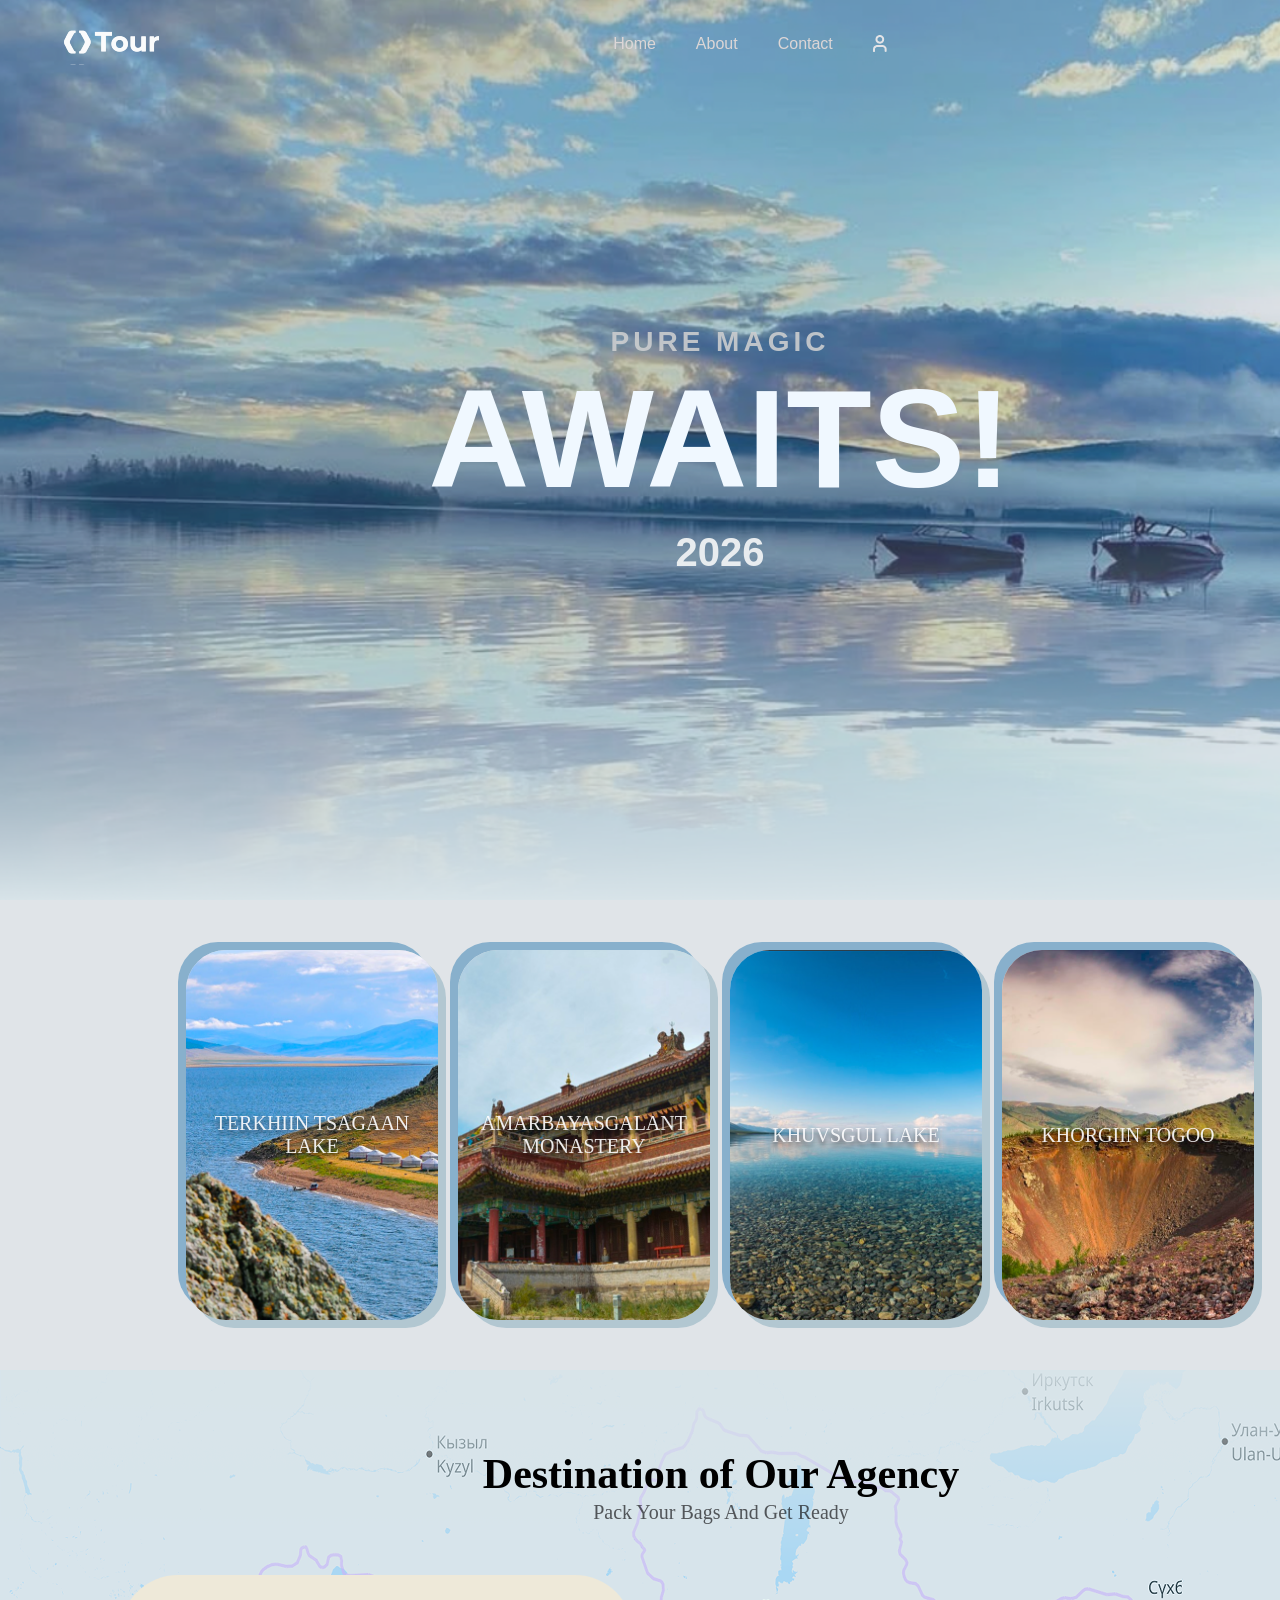
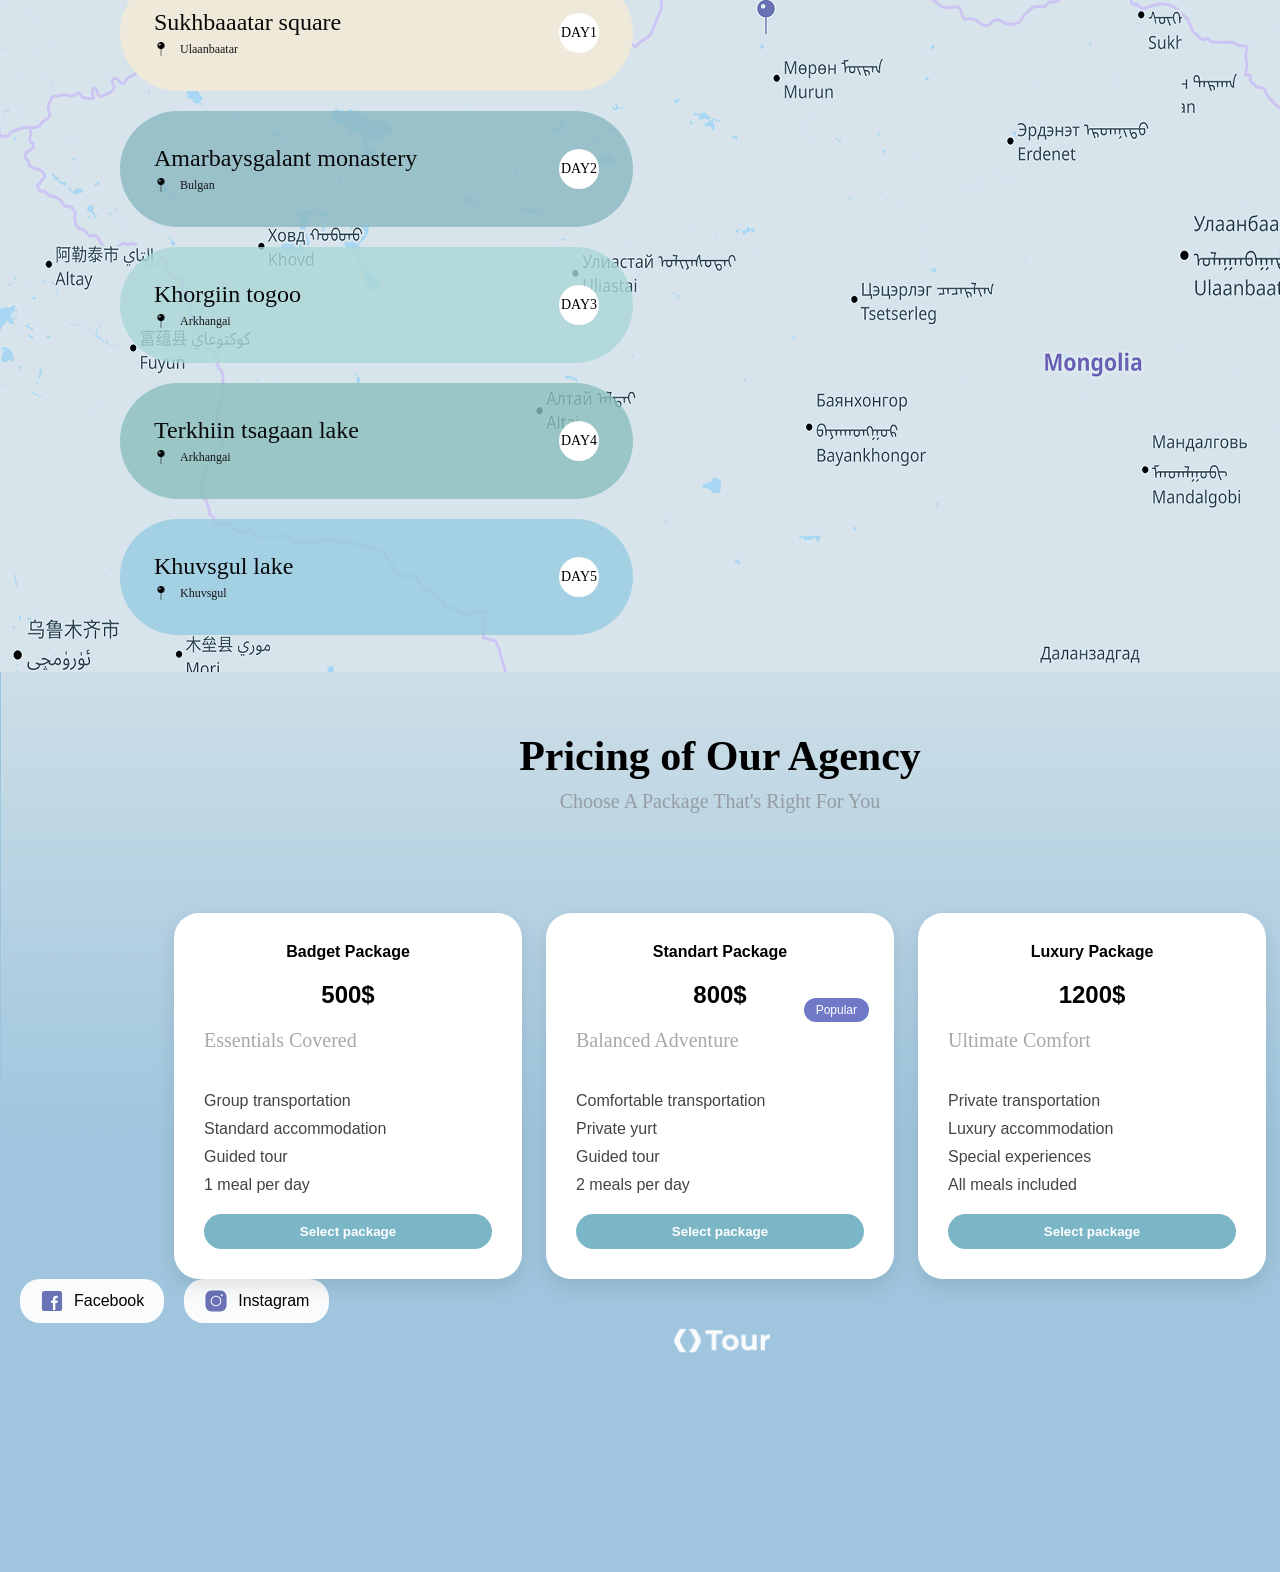
<file: index.html>
<!doctype html>
<html lang="en">
  <head>
    <meta charset="UTF-8" />
    <meta name="viewport" content="width=device-width, initial-scale=1.0" />
    <title>Tour 2026</title>
    <link rel="stylesheet" href="style.tour2026.css" />
  </head>
  <body>
    <section>
      <header class="hero">
        <nav class="navbar">
          <div class="logo">
            <img src="images/logo 1.png" alt="" />
          </div>
          <ul class="menu">
            <li><a href="#">Home</a></li>
            <li><a href="#">About</a></li>
            <li><a href="#">Contact</a></li>
            <li>
              <a href="#"></a>
              <img src="images/Vector (2).png" alt="" />
            </li>
          </ul>
          <div class="lang">EN</div>
        </nav>
        <div class="hero-text">
          <h3>PURE MAGIC</h3>
          <h1>AWAITS!</h1>
          <h2>2026</h2>
        </div>
      </header>
    </section>

    <section class="destinations">
      <div class="card" style="background-image: url(images/1.png)">
        <p>Terkhiin tsagaan lake</p>
      </div>
      <div class="card" style="background-image: url(images/2.png)">
        <p>Amarbayasgalant Monastery</p>
      </div>
      <div class="card" style="background-image: url(images/3.png)">
        <p>Khuvsgul lake</p>
      </div>
      <div class="card" style="background-image: url(images/4.png)">
        <p>Khorgiin togoo</p>
      </div>
    </section>

    <section class="roadmap">
      <div class="first">
        <h3 class="t1">Destination of Our Agency</h3>
        <h5 class="t2">Pack your bags and get ready</h5>
      </div>
      <div class="frame1">
        <div class="containerleft">
          <div class="day1" id="sukh">
            <div class="localinfo">
              <img class="image1" src="images/Frame 176.png" alt="" />
              <div class="locationname">Sukhbaaatar square</div>
              <div class="iconcontainer">
                <img
                  width="14"
                  height="14"
                  src="Icon Container.svg"
                  alt=""
                />
                <div class="locationregion">Ulaanbaatar</div>
              </div>
            </div>
            <div class="daycontainer">DAY1</div>
          </div>
          <div class="day1" id="amar">
            <div class="localinfo">
              <img class="image2" src="images/Frame 177.png" alt="" />
              <div class="locationname">Amarbaysgalant monastery</div>
              <div class="iconcontainer">
                <img
                  width="14"
                  height="14"
                  src="Icon Container.svg"
                  alt=""
                />
                <div class="locationregion">Bulgan</div>
              </div>
            </div>
            <div class="daycontainer">DAY2</div>
          </div>
          <div class="day1" id="khor">
            <div class="localinfo">
              <img class="image3" src="images/11111.png" alt="" />
              <div class="locationname">Khorgiin togoo</div>
              <div class="iconcontainer">
                <img
                  width="14"
                  height="14"
                  src="Icon Container.svg"
                  alt=""
                />
                <div class="locationregion">Arkhangai</div>
              </div>
            </div>
            <div class="daycontainer">DAY3</div>
          </div>
          <div class="day1" id="ter">
            <div class="localinfo">
              <img class="image4" src="images/Frame 178.png" alt="" />
              <div class="locationname">Terkhiin tsagaan lake</div>
              <div class="iconcontainer">
                <img width="14" height="14" src="Icon Container.svg" alt="" />
                <div class="locationregion">Arkhangai</div>
              </div>
            </div>
            <div class="daycontainer">DAY4</div>
          </div>
          <div class="day1" id="khuv">
            <div class="localinfo">
              <img class="image5" src="images/Frame 179.png" alt="" />
              <div class="locationname">Khuvsgul lake</div>
              <div class="iconcontainer">
                <img
                  width="14"
                  height="14"
                  src="Icon Container.svg"
                  alt=""
                />
                <div class="locationregion">Khuvsgul</div>
              </div>
            </div>
            <div class="daycontainer">DAY5</div>
          </div>
        </div>
        <div class="containerright"></div>
      </div>
    </section>
   
    <section class="pricing">
      <h1>Pricing of Our Agency</h1>
      <p>Choose A Package That's Right For You</p>
      <div class="price-container">
        <!-- card 1 -->
        <div class="price-card">
            <div class="title">Badget Package</div>
             <h2>500$</h2>
             <p class="small">Essentials Covered</p>
          <ul>
            <li>Group transportation</li>
            <li>Standard accommodation</li>
            <li>Guided tour</li>
            <li>1 meal per day</li>
          </ul>
          <button>Select package</button>
        </div>
        <!-- Card 2 -->
        <div class="price-card">
            <div class="title">Standart Package</div>
            <h2>800$</h2>
            <p class="small">Balanced Adventure</p>

            <span class="badge">Popular</span>
          <ul>
            <li>Comfortable transportation</li>
            <li>Private yurt</li>
            <li>Guided tour</li>
            <li>2 meals per day</li>
          </ul>
          <button>Select package</button>
        </div>
        <!-- Card 3 -->
        <div class="price-card">
            <div class="title">Luxury Package</div>
             <h2>1200$</h2>
             <p class="small">Ultimate Comfort</p>
          <ul>
            <li>Private transportation</li>
            <li>Luxury accommodation</li>
            <li>Special experiences</li>
            <li>All meals included</li>
          </ul>
          <button>Select package</button>
        </div>
      </div>
        
      <div class="footer section">
          <div class="socialmedia">
            <div class="facebook">
              <img src="Facebook Icon.svg" width="24" height="24" alt="" />
              <div class="facebook-text">Facebook</div>
            </div>
            <div class="instagram">
              <img src="Instagram Icon.svg" width="24px" height="24px" alt="" />
              <div class="instagram-text">Instagram</div>
            </div>
          </div>
          <img src="images/logo 1.png" width="101px" height="35px" alt="" />
        </div>
      </div>
    </section>
  </body>
</html>
</file>
<file: style.tour2026.css>
* {
  margin: 0;
  padding: 0;
  box-sizing: border-box;
  font-family: Arial, Helvetica, sans-serif;
}

.hero {
  width: 1440px;
  height: 100vh;
  background-image: url("images/HeroImage.png");
  background-size: cover;
  background-position: center;
  position: relative;
  color: white;
}

/* Navigation */

.navbar {
  display: flex;
  justify-content: space-between;
  align-items: center;
  padding: 25px 60px;
}

.logo {
  font-size: 22px;
  font-weight: bold;
  background: url("images/logo 1.png");
}

.menu {
  display: flex;
  list-style: none;
  gap: 40px;
}

.menu a {
  text-decoration: none;
  color: rgb(220, 214, 214);
  font-size: 16px;
}

.lang {
  background: white;
  color: black;
  width: 40px;
  height: 40px;
  border-radius: 50%;
  display: flex;
  align-items: center;
  justify-content: center;
  font-size: 14px;
}

/* Hero text */

.hero-text {
  position: absolute;
  top: 50%;
  left: 50%;
  transform: translate(-50%, -50%);
  text-align: center;
}

.hero-text h3 {
  letter-spacing: 4px;
  font-size: 28px;
  opacity: 0.9;
  color: rgb(203, 205, 207);
  font-style: initial;
}

.hero-text h1 {
  font-size: 140px;
  font-weight: 900;
  color: aliceblue;
}

.hero-text h2 {
  font-size: 40px;
  margin-top: 10px;
  color: rgb(232, 236, 239);
}
/* Destination*/
.destinations {
  width: 1440px;
  display: flex;
  justify-content: center;
  gap: 20px;
  padding: 50px;
  background: #e0e4e8;
}

.card {
  width: 275px 49px;
  height: 370px;
  background-size: cover;
  background-position: center;
  border-radius: 40px;
  box-shadow:
    -8px -8px 0 0 rgba(31, 114, 170, 0.46),
    8px 8px 0 0 rgba(41, 114, 139, 0.25);
  display: inline-flex;
  justify-content: center;
  align-items: center;
  padding: 10px;
  color: rgb(169, 141, 141);
  transition: transform 0.3s;
  gap: 40px;
}

.card p {
  color: rgba(253, 253, 254, 0.911);
  text-align: center;
  text-shadow: 0 4px 4.9px rgba(0, 0, 0, 0.65);
  font-family: "Times New Roman", Times, serif;
  font-size: 20px;
  font-style: normal;
  font-weight: 400;
  line-height: normal;
  text-transform: uppercase;
  width: 232px;
}
.card :hover {
  transform: scale(1.05);
}
#card-image-1 {
  background-image: url("images/1.png");
}

#card-image-2 {
  background-image: url("images/2.png");
}
#card-image-3 {
  background-image: url("images/3.png");
}
#card-image-4 {
  background-image: url("images/4.png");
}
/* Map */
.roadmap {
  background-image: url("images/Roadmap\ image.png");
  background-size: cover;
  width: 1440px;
  height: 902px;
  align-self: stretch;
}
.first {
  display: flex;
  flex-direction: column;
  text-align: center;
  padding-top: 80px;
}
.t1 {
  width: 1442px;
  height: 51px;
  color: #000;
  text-align: center;
  font-family: Inter;
  font-size: 42px;
  font-style: normal;
  font-weight: 600;
  line-height: normal;
}
.t2 {
  width: 1442px;
  height: 24px;
  color: rgba(24, 24, 27, 0.7);
  text-align: center;
  font-family: Inter;
  font-size: 20px;
  font-style: normal;
  font-weight: 500;
  line-height: normal;
  text-transform: capitalize;
}
.frame1 {
  display: flex;
  width: 1200px;
  justify-content: space-between;
  align-items: center;
  padding-left: 120px;
  padding-right: 120px;
  padding-top: 50px;
  position: relative;
}
.containerleft {
  display: flex;
  width: 513px;
  height: 640px;
  flex-direction: column;
  align-items: flex-start;
  gap: 20px;
  flex-shrink: 0;
}

.day1 {
  display: flex;
  padding: 30px 30px 30px 30px;
  align-items: center;
  align-self: stretch;
  width: 513px;
  border-radius: 120px;
  justify-content: space-between;
  border: 4px solid transparent;
}
.day1:hover {
  border: 4px solid white;
}
.day1:hover .image1 {
  display: block;
}
.day1:hover .image2 {
  display: block;
}
.day1:hover .image3 {
  display: block;
}
.day1:hover .image4 {
  display: block;
}
.day1:hover .image5 {
  display: block;
}
#sukh {
  background: #eee9d9;
}
#amar {
  background: rgba(139, 184, 193, 0.8);
}
#khor {
  background: rgba(170, 216, 215, 0.8);
}
#ter {
  background: rgba(139, 192, 189, 0.8);
}
#khuv {
  background: rgba(151, 204, 224, 0.8);
}

.daycontainer {
  display: flex;
  justify-content: center;
  align-items: center;
  color: #000;
  font-family: GIP;
  font-size: 14px;
  font-style: normal;
  font-weight: 500;
  line-height: normal;
  width: 40px;
  height: 40px;
  padding: 13px;
  border-radius: 24px;
  background-color: white;
}
.localinfo {
  display: flex;
  flex-direction: column;
  align-items: flex-start;
  gap: 4px;
  width: 217px;
  height: 48px;
}
.image1 {
  position: absolute;
  top: 100px;
  right: -79px;
  display: none;
  /* display: none; */
}
.image2 {
  position: absolute;
  right: 91px;
  top: 30px;
  display: none;
}
.image3 {
  position: absolute;
  right: 110px;
  top: 150px;
  display: none;
}
.image4 {
  position: absolute;
  right: 210px;
  top: -80px;
  display: none;
}
.image5 {
  position: absolute;
  right: 250px;
  top: -262px;
  display: none;
}
.iconcontainer {
  display: flex;
  width: 14px;
  height: 14px;
  gap: 12px;
  align-items: center;
}
.containerright {
  width: 647px;
  flex-shrink: 0;
  align-self: stretch;
}
.locationregion {
  color: var(--text-text-accent-foreground, #18181b);
  font-family: Montserrat;
  font-size: 12px;
  font-style: normal;
  font-weight: 400;
  line-height: normal;
  width: 68px;
  height: 15px;
}
.locationname {
  color: var(--text-text-foreground, #09090b);
  font-family: Inter;
  font-size: 24px;
  font-style: normal;
  font-weight: 500;
  line-height: normal;
  width: 316px;
  height: 29px;
}

/* PRICING */
.section {
  margin: 0;
  padding: 0;
  box-sizing: border-box;
  font-family: Arial, Helvetica, sans-serif;
  gap: 20px;
}
.pricing {
  background-image: url("images/Price&Footer image.png");
  width: 1440px;
  height: 100vh;
  background-size: cover;
  background-position: center;
  position: relative;
  padding: 60px 20px;
  text-align: center;
}
.pricing h1 {
  color: #000;
  text-align: center;
  font-family: Inter;
  font-size: 42px;
  font-style: normal;
  font-weight: 600;
  line-height: normal;
}
.pricing p {
  color: rgba(131, 131, 135, 0.7);
  text-align: center;
  font-family: Inter;
  font-size: 20px;
  font-style: normal;
  font-weight: 500;
  line-height: normal;
  text-transform: capitalize;
  margin-bottom: 40px;
  margin-top: 10px;
}
.price-container {
  display: inline-flex;
  text-align: center;
  gap: var(--24-px-unit-6, 24px);
  margin-top: 60px;
  flex-wrap: wrap;
}
.price-card {
  background: white;
  padding: 30px;
  width: 348px;
  height: 527;
  border-radius: 25px;
  box-shadow: 0 8px 20px rgba(0, 0, 0, 0.1);
  position: relative;
}
.title {
  font-weight: bold;
  margin-bottom: 5px;
}
.price-card h2 {
  margin: 20px 0;
}
.small {
  color: #777;
  margin-bottom: 20px;
  display: flex;
}
.price-card ul {
  text-align: left;
  margin-bottom: 20px;
  list-style: none;
}
.price-card li {
  margin-bottom: 10px;
  color: #444;
}
.price-card button {
  width: 100%;
  padding: 10px;
  border: none;
  background: #7bb6c7;
  color: white;
  border-radius: 20px;
  cursor: pointer;
}
button {
  width: 100%;
  padding: 12px;
  border: none;
  border-radius: 20px;
  background: #9ec5d4;
  font-weight: bold;
  cursor: pointer;
}
button:hover {
  background: #7fb3c8;
}
.badge {
  position: absolute;
  top: 85px;
  right: 25px;
  background: #6f79c8;
  color: white;
  padding: 5px 12px;
  border-radius: 20px;
  font-size: 12px;
}

.footer section {
  display: flex;
  width: 1440px;
  padding: 80px 120px;
  gap: 20px;
  align-items: flex-end;
  justify-content: space-between;
}
.socialmedia {
  display: flex;
  flex-direction: row;
  align-items: flex-end;
  gap: 20px;
}
.facebook {
  display: flex;
  padding: 10px 20px;
  justify-content: flex-start;
  align-items: center;
  gap: 10px;
  border-radius: 20px;
  background: #fafbfc;
}
.instagram {
  display: flex;
  padding: 10px 20px;
  justify-content: flex-start;
  align-items: center;
  gap: 10px;
  border-radius: 20px;
  background: #fafbfc;
}
</file>
